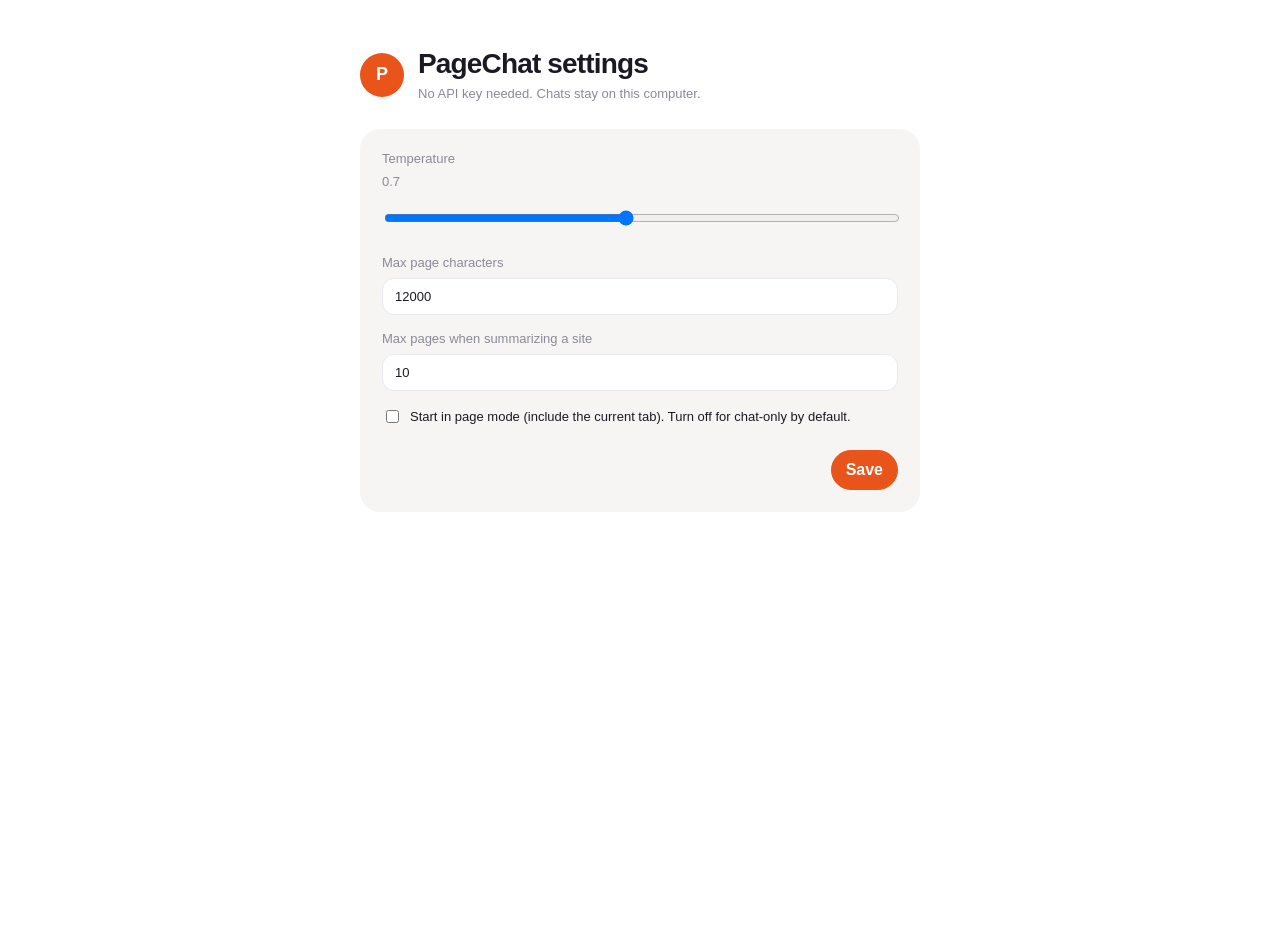
<file: ui/options.html>
<!DOCTYPE html>
<html lang="en">
  <head>
    <meta charset="UTF-8" />
    <meta name="viewport" content="width=device-width, initial-scale=1" />
    <title>PageChat · Settings</title>
    <link rel="stylesheet" href="theme.css" />
    <link rel="stylesheet" href="options.css" />
  </head>
  <body>
    <main class="wrap">
      <header>
          <span class="seal">P</span>
        <div>
          <h1>PageChat settings</h1>
          <p>No API key needed. Chats stay on this computer.</p>
        </div>
      </header>

      <form id="form">
        <label>
          Temperature <span id="tempLabel">0.7</span>
          <input id="temperature" name="temperature" type="range" min="0" max="1.5" step="0.1" />
        </label>

        <label>
          Max page characters
          <input id="maxPageChars" name="maxPageChars" type="number" min="2000" max="32000" step="1000" />
        </label>

        <label>
          Max pages when summarizing a site
          <input id="maxSitePages" name="maxSitePages" type="number" min="3" max="20" step="1" />
        </label>

        <label class="check">
          <input id="includePageByDefault" name="includePageByDefault" type="checkbox" />
          Start in page mode (include the current tab). Turn off for chat-only by default.
        </label>

        <div class="actions">
          <button type="submit" class="primary">Save</button>
        </div>
        <p class="status" id="status" hidden></p>
      </form>
    </main>
    <script src="options.js"></script>
  </body>
</html>
</file>
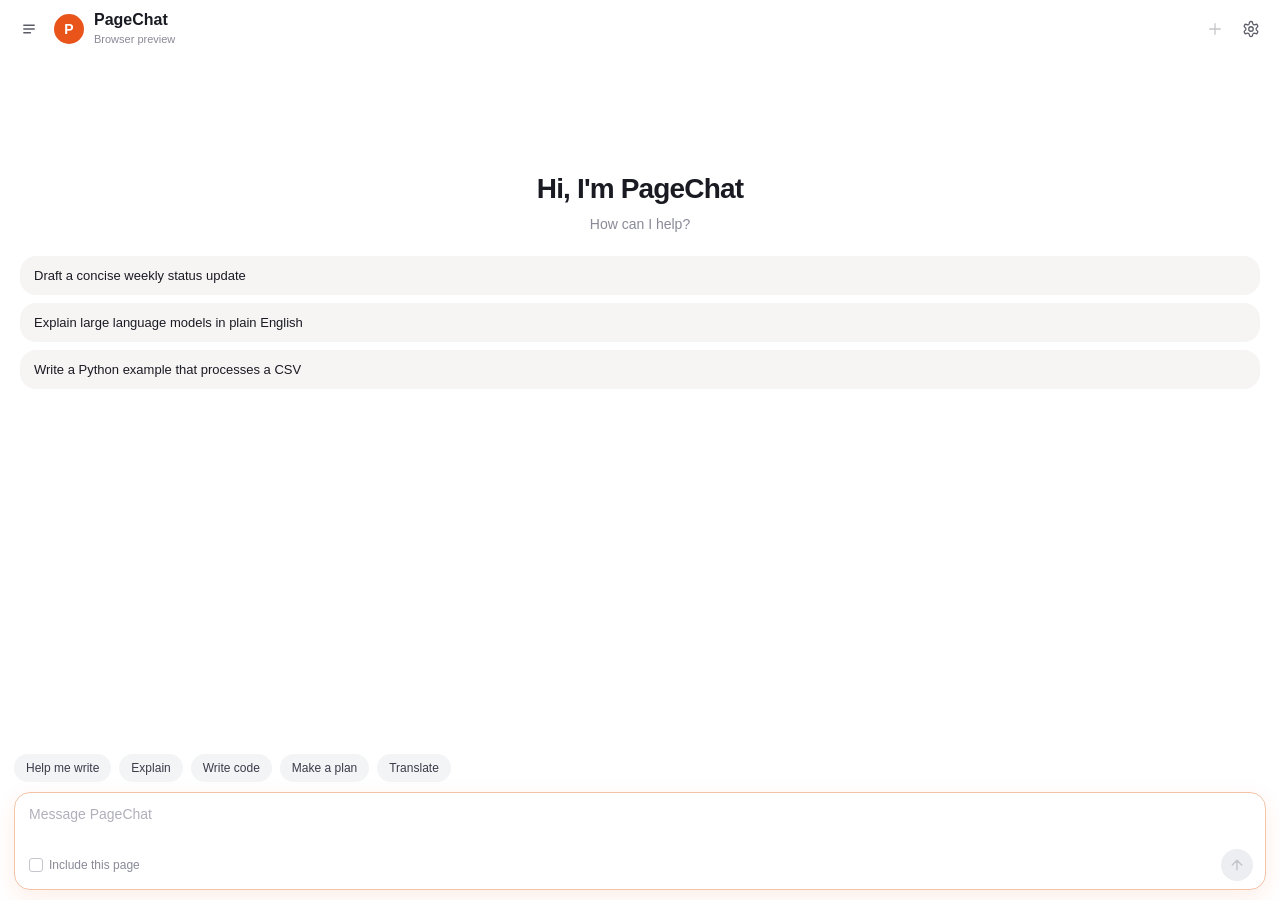
<file: ui/sidepanel.html>
<!DOCTYPE html>
<html lang="en">
  <head>
    <meta charset="UTF-8" />
    <meta name="viewport" content="width=device-width, initial-scale=1" />
    <title>PageChat</title>
    <link rel="stylesheet" href="theme.css" />
    <link rel="stylesheet" href="sidepanel.css" />
  </head>
  <body class="chat-mode">
    <div class="app">
      <header class="top">
        <button class="icon-btn" id="historyBtn" type="button" aria-label="Chats" title="Chats">
          <svg viewBox="0 0 24 24" aria-hidden="true">
            <path d="M5 7h14M5 12h14M5 17h9" />
          </svg>
        </button>
        <div class="brand">
          <span class="seal" aria-hidden="true">P</span>
          <div>
            <strong>PageChat</strong>
            <small id="subtitle">Chat</small>
          </div>
        </div>
        <div class="top-actions">
          <button class="icon-btn" id="newBtn" type="button" aria-label="New chat" title="New chat">
            <svg viewBox="0 0 24 24" aria-hidden="true">
              <path d="M12 5v14M5 12h14" />
            </svg>
          </button>
          <button class="icon-btn" id="settingsBtn" type="button" aria-label="Settings" title="Settings">
            <svg viewBox="0 0 24 24" aria-hidden="true">
              <circle cx="12" cy="12" r="3" />
              <path d="M12.22 2h-.44a2 2 0 0 0-2 2v.18a2 2 0 0 1-1 1.73l-.43.25a2 2 0 0 1-2 0l-.15-.08a2 2 0 0 0-2.73.73l-.22.38a2 2 0 0 0 .73 2.73l.15.1a2 2 0 0 1 1 1.72v.51a2 2 0 0 1-1 1.74l-.15.09a2 2 0 0 0-.73 2.73l.22.38a2 2 0 0 0 2.73.73l.15-.08a2 2 0 0 1 2 0l.43.25a2 2 0 0 1 1 1.73V20a2 2 0 0 0 2 2h.44a2 2 0 0 0 2-2v-.18a2 2 0 0 1 1-1.73l.43-.25a2 2 0 0 1 2 0l.15.08a2 2 0 0 0 2.73-.73l.22-.39a2 2 0 0 0-.73-2.73l-.15-.08a2 2 0 0 1-1-1.74v-.5a2 2 0 0 1 1-1.74l.15-.09a2 2 0 0 0 .73-2.73l-.22-.38a2 2 0 0 0-2.73-.73l-.15.08a2 2 0 0 1-2 0l-.43-.25a2 2 0 0 1-1-1.73V4a2 2 0 0 0-2-2z" />
            </svg>
          </button>
        </div>
      </header>

      <div class="page-chip" id="pageChip" hidden>
        <span class="dot"></span>
        <span id="pageChipText">No page connected</span>
        <button type="button" id="siteBtn">Summarize site</button>
        <button type="button" id="refreshPageBtn">Refresh</button>
      </div>

      <main class="thread" id="thread" aria-live="polite"></main>

      <section class="composer">
        <div class="quick page-only" id="pageQuick">
          <button type="button" data-quick="site">Summarize site</button>
          <button type="button" data-quick="company">Company info</button>
          <button type="button" data-quick="summarize">Summarize page</button>
          <button type="button" data-agent="translate">Translate</button>
        </div>
        <div class="quick chat-only" id="chatQuick">
          <button type="button" data-quick="chat-write">Help me write</button>
          <button type="button" data-quick="chat-explain">Explain</button>
          <button type="button" data-quick="chat-code">Write code</button>
          <button type="button" data-quick="chat-plan">Make a plan</button>
          <button type="button" data-agent="translate">Translate</button>
        </div>
        <div class="quick translate-only" id="translateQuick">
          <button type="button" data-agent="chat">Chat</button>
          <button type="button" data-quick="tr-zh">To Chinese</button>
          <button type="button" data-quick="tr-en">To English</button>
          <button type="button" data-quick="tr-page-zh">This page → 中文</button>
          <button type="button" data-quick="tr-page-en">This page → English</button>
        </div>
          <div class="box">
          <textarea
            id="input"
            rows="1"
            placeholder="Message PageChat"
          ></textarea>
          <div class="attach-list" id="attachList" hidden></div>
          <div class="box-bar">
            <label class="toggle">
              <input type="checkbox" id="includePage" />
              <span>Include this page</span>
            </label>
            <button type="button" class="attach-btn" id="attachBtn" hidden aria-hidden="true" tabindex="-1">
              <svg viewBox="0 0 24 24" aria-hidden="true">
                <path d="M21.4 11.2 12.6 20a5 5 0 0 1-7.1-7.1l9.5-9.5a3.2 3.2 0 0 1 4.5 4.5l-9.5 9.4a1.4 1.4 0 1 1-2-2l8.1-8.1" />
              </svg>
            </button>
            <input id="fileInput" type="file" hidden multiple accept="image/*,.txt,.md,.csv,.json,.xml,.html,.css,.js,.ts,.py,.log,.pdf" />
            <span class="box-grow"></span>
            <button type="button" class="send stop-fab" id="stopBtn" hidden aria-label="Stop">
              <svg viewBox="0 0 24 24" aria-hidden="true">
                <rect x="6" y="6" width="12" height="12" rx="2" />
              </svg>
            </button>
            <button type="button" class="send" id="sendBtn" aria-label="Send">
              <svg viewBox="0 0 24 24" aria-hidden="true">
                <path d="M12 19V5M5 12l7-7 7 7" />
              </svg>
            </button>
          </div>
        </div>
      </section>
    </div>

    <aside class="drawer" id="drawer" hidden>
      <div class="drawer-panel">
        <div class="drawer-head">
          <h2>Chats</h2>
          <button class="icon-btn" id="closeDrawerBtn" type="button" aria-label="Close">
            <svg viewBox="0 0 24 24" aria-hidden="true">
              <path d="M6 6l12 12M18 6 6 18" />
            </svg>
          </button>
        </div>
        <div class="conv-list" id="convList"></div>
        <div class="drawer-foot">
          <button type="button" id="exportBtn">Export chat</button>
          <button type="button" class="danger-text" id="clearBtn">Clear all</button>
        </div>
      </div>
    </aside>

    <div class="toast" id="toast" hidden></div>
    <script src="sidepanel.js"></script>
  </body>
</html>
</file>
<file: ui/theme.css>
:root {
  --ink: #ffffff;
  --ink-2: #ffffff;
  --ink-3: #fff0e8;
  --ink-4: #f7f5f4;
  --paper: #1a1a23;
  --paper-2: #3b3b4a;
  --gold: #e8541a;
  --gold-2: #c44712;
  --moss: #12b76a;
  --danger: #f04438;
  --text: #1a1a23;
  --text-dim: #8a8a98;
  --line: #e8eaf0;
  --shadow: 0 8px 28px rgba(232, 84, 26, 0.08);
  --sans: "Segoe UI", "PingFang SC", "Hiragino Sans GB", "Noto Sans SC",
    "Microsoft YaHei", sans-serif;
  --serif: var(--sans);
  --mono: "Cascadia Code", "Sarasa Mono SC", Consolas, monospace;
}

* {
  box-sizing: border-box;
}

html,
body {
  margin: 0;
  min-height: 100%;
  background: var(--ink);
  color: var(--text);
  font-family: var(--sans);
}

button,
input,
select,
textarea {
  font: inherit;
  color: inherit;
}

button {
  cursor: pointer;
}

:focus-visible {
  outline: 2px solid var(--gold);
  outline-offset: 2px;
}

[hidden] {
  display: none !important;
}
</file>
<file: ui/options.css>
body {
  min-height: 100vh;
  background: #fff;
}

.wrap {
  width: min(560px, calc(100% - 32px));
  margin: 48px auto;
}

header {
  display: flex;
  gap: 14px;
  align-items: center;
  margin-bottom: 28px;
}

.seal {
  width: 44px;
  height: 44px;
  border: 0;
  background: var(--gold);
  color: #fff;
  display: grid;
  place-items: center;
  font-size: 18px;
  font-weight: 700;
  border-radius: 50%;
}

h1 {
  margin: 0;
  font-size: 28px;
  font-weight: 650;
  letter-spacing: -0.03em;
}

header p {
  margin: 6px 0 0;
  color: var(--text-dim);
  font-size: 13px;
}

form {
  display: grid;
  gap: 16px;
  background: var(--ink-4);
  border: 0;
  padding: 22px;
  border-radius: 20px;
}

label {
  display: grid;
  gap: 8px;
  font-size: 13px;
  color: var(--text-dim);
}

input,
select {
  width: 100%;
  background: #fff;
  border: 1px solid var(--line);
  padding: 10px 12px;
  border-radius: 12px;
  color: var(--text);
}

.row {
  display: flex;
  gap: 8px;
}

.row input {
  flex: 1;
}

.row button,
.actions button {
  border: 1px solid var(--line);
  background: #fff;
  padding: 10px 14px;
  color: var(--text);
  border-radius: 999px;
}

.check {
  display: flex;
  align-items: center;
  gap: 8px;
  color: var(--text);
}

.check input {
  width: auto;
  accent-color: var(--gold);
}

.actions {
  display: flex;
  justify-content: flex-end;
  gap: 8px;
  margin-top: 8px;
}

.primary {
  background: var(--gold) !important;
  color: #fff !important;
  border-color: var(--gold) !important;
  font-weight: 600;
}

.status {
  margin: 0;
  font-size: 13px;
}

.status.ok {
  color: var(--moss);
}

.status.err {
  color: var(--danger);
}
</file>
<file: ui/sidepanel.css>
body {
  height: 100vh;
  overflow: hidden;
}

.app {
  display: flex;
  flex-direction: column;
  height: 100vh;
  background: #fff;
}

.top {
  display: flex;
  align-items: center;
  gap: 8px;
  padding: 10px 12px;
}

.brand {
  display: flex;
  align-items: center;
  gap: 10px;
  min-width: 0;
  flex: 1;
}

.brand strong {
  display: block;
  font-size: 16px;
  font-weight: 650;
  letter-spacing: 0;
  line-height: 1.2;
}

.brand small {
  color: var(--text-dim);
  font-size: 11px;
}

.seal {
  width: 30px;
  height: 30px;
  border: 0;
  background: var(--gold);
  color: #fff;
  display: grid;
  place-items: center;
  font-size: 14px;
  font-weight: 700;
  border-radius: 50%;
}

.top-actions {
  display: flex;
  gap: 2px;
}

.icon-btn {
  width: 34px;
  height: 34px;
  border: 0;
  background: transparent;
  color: #5b5b68;
  display: grid;
  place-items: center;
  border-radius: 50%;
}

.icon-btn:hover {
  background: var(--ink-4);
}

.icon-btn:disabled {
  opacity: 0.35;
  cursor: default;
}

.icon-btn:disabled:hover {
  background: transparent;
}

.icon-btn svg {
  width: 18px;
  height: 18px;
  fill: none;
  stroke: currentColor;
  stroke-width: 1.7;
  stroke-linecap: round;
  stroke-linejoin: round;
}

.page-chip {
  margin: 0 14px 4px;
  padding: 6px 12px;
  display: flex;
  align-items: center;
  gap: 8px;
  background: var(--ink-4);
  border: 0;
  border-radius: 999px;
  font-size: 12px;
  color: var(--text-dim);
}

.page-chip.busy .dot {
  animation: pulse 1s ease-in-out infinite;
}

@keyframes pulse {
  50% {
    opacity: 0.25;
    box-shadow: none;
  }
}

.page-chip .dot {
  width: 7px;
  height: 7px;
  border-radius: 50%;
  background: var(--gold);
  box-shadow: 0 0 0 3px rgba(232, 84, 26, 0.16);
}

.page-chip span:nth-child(2) {
  min-width: 0;
  flex: 1;
  overflow: hidden;
  text-overflow: ellipsis;
  white-space: nowrap;
}

.page-chip button {
  border: 0;
  background: transparent;
  color: var(--gold);
  padding: 0;
  font-weight: 600;
}

.thread {
  flex: 1;
  overflow: auto;
  padding: 8px 16px 20px;
}

.empty {
  margin: 36px 4px 0;
  padding: 0;
  border: 0;
  text-align: center;
}

.chat-mode .page-only,
.page-mode .chat-only,
.translate-mode .chat-only,
.translate-mode .page-only,
.chat-mode .translate-only,
.page-mode .translate-only {
  display: none !important;
}

.translate-mode .empty,
.chat-mode .empty {
  margin-top: 12vh;
}

.empty h1 {
  margin: 0 0 8px;
  font-size: 28px;
  font-weight: 650;
  letter-spacing: -0.03em;
}

.empty p {
  margin: 0 auto 20px;
  color: var(--text-dim);
  font-size: 14px;
  line-height: 1.6;
  max-width: 280px;
}

.suggestions {
  display: flex;
  flex-direction: column;
  gap: 8px;
}

.suggestions button {
  text-align: left;
  background: var(--ink-4);
  border: 0;
  color: var(--text);
  padding: 12px 14px;
  border-radius: 16px;
  font-size: 13px;
}

.suggestions button:hover {
  background: var(--ink-3);
}

.msg {
  margin: 20px 0 28px;
  max-width: 100%;
}

.msg.user {
  display: flex;
  justify-content: flex-end;
  margin: 20px 0 20px 22%;
}

.msg.assistant {
  display: flex;
  flex-direction: column;
  align-items: stretch;
}

.msg-head {
  display: flex;
  align-items: center;
  gap: 8px;
  margin-bottom: 8px;
}

.msg-avatar {
  width: 20px;
  height: 20px;
  border-radius: 50%;
  background: var(--gold);
  color: #fff;
  display: grid;
  place-items: center;
  font-size: 11px;
  font-weight: 700;
  flex: none;
}

.msg-name {
  color: #6a6b70;
  font-size: 13px;
  font-weight: 600;
}

.msg .bubble {
  padding: 0;
  line-height: 1.7;
  font-size: 15px;
  font-weight: 400;
  white-space: pre-wrap;
  word-break: break-word;
  color: #1a1a23;
}

.msg.user .bubble {
  background: #fff0e8;
  padding: 10px 16px;
  border-radius: 18px 18px 4px 18px;
  max-width: 100%;
  font-size: 15px;
  line-height: 1.65;
}

.msg.user .attach-preview {
  display: flex;
  flex-wrap: wrap;
  gap: 6px;
  margin-bottom: 8px;
}

.msg.user .attach-preview img {
  max-width: 180px;
  max-height: 120px;
  border-radius: 10px;
  display: block;
}

.msg.user .file-chip {
  font-size: 12px;
  color: #5b5b68;
}

.msg.assistant .bubble.markdown {
  background: transparent;
  border: 0;
  padding: 0;
  white-space: normal;
  overflow-wrap: anywhere;
  min-width: 0;
  font-size: 15px;
  font-weight: 400;
  line-height: 1.7;
  color: #1a1a23;
}

.markdown strong {
  font-weight: 600;
}

.markdown h1,
.markdown h2,
.markdown h3 {
  margin: 22px 0 10px;
  font-weight: 600;
  line-height: 1.4;
  letter-spacing: -0.01em;
  color: #1a1a23;
}

.markdown h1 { font-size: 15px; }
.markdown h2 { font-size: 15px; }
.markdown h3 { font-size: 15px; }

.markdown h4,
.markdown h5,
.markdown h6 {
  margin: 16px 0 8px;
  font-size: 15px;
  font-weight: 600;
}

.markdown p,
.markdown .ds-markdown-paragraph {
  margin: 10px 0;
}

.markdown h4 + ul,
.markdown h4 + ol,
.markdown h5 + ul,
.markdown h5 + ol,
.markdown h6 + ul,
.markdown h6 + ol {
  margin-top: 8px;
}

.markdown a {
  color: var(--gold);
  font-weight: 500;
  text-decoration: none;
}

.markdown a:hover {
  text-decoration: underline dotted;
  text-underline-offset: 3px;
}

.markdown ul,
.markdown ol {
  margin: 10px 0;
  padding-left: 0;
}

.markdown ul {
  padding-left: 1.15em;
  list-style: disc;
}

.markdown ol {
  list-style: none;
  counter-reset: ds-ol;
}

.markdown ol > li {
  position: relative;
  padding-left: 1.65em;
  counter-increment: ds-ol;
}

.markdown ol > li::before {
  content: counter(ds-ol) ".";
  position: absolute;
  left: 0;
  top: 0;
  color: var(--gold);
  font-weight: 600;
  font-variant-numeric: tabular-nums;
}

.markdown ol ol {
  counter-reset: ds-ol-sub;
  margin: 6px 0 0;
}

.markdown ol ol > li {
  counter-increment: ds-ol-sub;
  padding-left: 1.5em;
}

.markdown ol ol > li::before {
  content: counter(ds-ol-sub) ".";
  color: #8a8a98;
  font-weight: 500;
}

.markdown li + li {
  margin-top: 8px;
}

.markdown > ol > li + li {
  margin-top: 14px;
}

.markdown ul li::marker {
  color: #c5c5ce;
}

.markdown li > p,
.markdown li > .ds-markdown-paragraph {
  margin: 0;
}

.markdown li > ul,
.markdown li > ol {
  margin: 6px 0 0;
}

.markdown li > *:first-child {
  margin-top: 0;
}

.markdown hr {
  display: block;
  border: none;
  height: 0.5px;
  margin: 24px 0;
  background: #e4e6eb;
}

.markdown blockquote {
  border-left: 2px solid #c5c5ce;
  margin: 12px 0 0;
  padding-left: 14px;
  color: #3b3b4a;
}

.markdown :not(pre) > code {
  display: inline-flex;
  align-items: center;
  box-sizing: border-box;
  font-family: var(--mono);
  font-size: 0.875em;
  background: #f5f6f8;
  border: 0.5px solid #e4e6eb;
  border-radius: 6px;
  padding: 0 5px;
  color: #1a1a23;
}

.md-code-block {
  margin: 14px 0;
  overflow: hidden;
  border-radius: 10px;
  background: #f7f8fa;
}

.md-code-head {
  display: flex;
  align-items: center;
  justify-content: space-between;
  min-height: 36px;
  padding: 0 14px;
  color: #8a8a98;
  font-size: 12px;
}

.md-code-head button {
  border: 0;
  background: none;
  color: #8a8a98;
  font-size: 12px;
  padding: 0;
  cursor: pointer;
}

.md-code-head button:hover {
  color: var(--gold);
}

.md-code-block pre {
  margin: 0;
  padding: 0 14px 14px;
  overflow: auto;
  background: transparent;
  border-radius: 0;
  white-space: pre-wrap;
  word-break: break-word;
}

.md-code-block code {
  font-family: var(--mono);
  font-size: 13px;
  line-height: 1.65;
  color: #1a1a23;
  background: none;
  padding: 0;
  border: 0;
}

.md-table {
  max-width: 100%;
  overflow-x: auto;
  margin: 14px 0;
}

.md-table table {
  border-collapse: collapse;
  width: 100%;
}

.md-table th,
.md-table td {
  padding: 10px 16px;
  text-align: left;
  font-size: 14px;
  line-height: 1.6;
  border-bottom: 0.5px solid #eceef2;
  min-width: 100px;
  max-width: 320px;
}

.md-table th {
  font-weight: 600;
  border-bottom: 0.5px solid #dfe2e8;
}

.md-table th:first-child,
.md-table td:first-child {
  padding-left: 0;
}

.md-table td:last-child,
.md-table th:last-child {
  padding-right: 0;
}

.md-table table code {
  font-size: 11px;
}

.markdown > *:first-child,
.markdown p:first-child,
.markdown .ds-markdown-paragraph:first-child {
  margin-top: 0 !important;
}

.markdown > *:last-child,
.markdown p:last-child,
.markdown .ds-markdown-paragraph:last-child {
  margin-bottom: 0 !important;
}

.msg-actions {
  display: flex;
  align-items: center;
  gap: 4px;
  margin-top: 10px;
}

.msg-actions button {
  width: 28px;
  height: 28px;
  border: 0;
  background: none;
  color: #6a6b70;
  padding: 0;
  border-radius: 6px;
  display: grid;
  place-items: center;
}

.msg-actions button:hover {
  color: var(--gold);
  background: #f5f6f8;
}

.msg-actions svg {
  width: 16px;
  height: 16px;
  fill: none;
  stroke: currentColor;
  stroke-width: 1.8;
  stroke-linecap: round;
  stroke-linejoin: round;
}

.cursor::after {
  content: "";
  display: inline-block;
  width: 7px;
  height: 1.05em;
  margin-left: 3px;
  background: var(--gold);
  vertical-align: -2px;
  border-radius: 1px;
  animation: blink 1s steps(1) infinite;
}

@keyframes blink {
  50% {
    opacity: 0;
  }
}

.composer {
  padding: 0 14px 10px;
}

.quick {
  display: flex;
  gap: 8px;
  overflow: auto;
  padding-bottom: 10px;
  scrollbar-width: none;
}

.quick::-webkit-scrollbar {
  display: none;
}

.quick button {
  flex: none;
  border: 0;
  background: #f3f4f6;
  color: #3b3b4a;
  font-size: 12px;
  padding: 7px 12px;
  border-radius: 999px;
  white-space: nowrap;
}

.quick button:hover {
  color: var(--gold);
  background: #fff0e8;
}

.quick button.active {
  color: #fff;
  background: var(--gold);
}

.quick button.active:hover {
  color: #fff;
  background: var(--gold);
}

.box {
  background: #fff;
  border: 1px solid #e6e8ee;
  padding: 10px 12px 8px 14px;
  border-radius: 16px;
  box-shadow: 0 8px 24px rgba(16, 24, 40, 0.05);
}

.box:focus-within {
  border-color: #f3c4a8;
  box-shadow: 0 8px 24px rgba(232, 84, 26, 0.1);
}

textarea {
  width: 100%;
  border: 0;
  background: transparent;
  resize: none;
  display: block;
  height: 40px;
  min-height: 40px;
  max-height: 120px;
  padding: 0;
  line-height: 22px;
  font-size: 14px;
  overflow-y: auto;
  color: var(--text);
}

textarea:placeholder-shown {
  height: 40px !important;
  min-height: 40px;
}

textarea::placeholder {
  color: #b0b0bc;
}

textarea:focus {
  outline: none;
}

.box-bar {
  display: flex;
  align-items: center;
  gap: 8px;
  min-height: 32px;
  margin-top: 6px;
}

.toggle {
  display: flex;
  align-items: center;
  gap: 6px;
  margin: 0;
  color: #8a8a98;
  font-size: 12px;
  cursor: pointer;
  user-select: none;
  white-space: nowrap;
}

.attach-btn {
  width: 28px;
  height: 28px;
  border: 0;
  padding: 0;
  margin: 0;
  border-radius: 8px;
  background: transparent;
  color: #8a8a98;
  display: grid;
  place-items: center;
  flex: none;
}

.attach-btn:hover {
  color: var(--gold);
  background: var(--ink-3);
}

.attach-btn svg {
  width: 16px;
  height: 16px;
  fill: none;
  stroke: currentColor;
  stroke-width: 1.8;
  stroke-linecap: round;
  stroke-linejoin: round;
}

.attach-list {
  display: flex;
  flex-wrap: wrap;
  gap: 6px;
  margin-top: 8px;
}

.attach-chip {
  display: flex;
  align-items: center;
  gap: 6px;
  max-width: 100%;
  padding: 4px 6px 4px 4px;
  border: 1px solid var(--line);
  border-radius: 10px;
  background: #f7f7f9;
  font-size: 11px;
  color: #5b5b68;
}

.attach-chip img {
  width: 28px;
  height: 28px;
  object-fit: cover;
  border-radius: 6px;
}

.attach-chip span {
  overflow: hidden;
  text-overflow: ellipsis;
  white-space: nowrap;
  max-width: 140px;
}

.attach-chip button {
  border: 0;
  background: transparent;
  color: #8a8a98;
  padding: 0 2px;
  font-size: 14px;
  line-height: 1;
}

.box-grow {
  flex: 1;
  min-width: 4px;
}

.toggle input {
  appearance: none;
  width: 14px;
  height: 14px;
  margin: 0;
  border: 1.5px solid #c5c5ce;
  border-radius: 3px;
  background: #fff;
  display: grid;
  place-items: center;
  flex: none;
}

.toggle input:checked {
  background: var(--gold);
  border-color: var(--gold);
}

.toggle input:checked::after {
  content: "";
  width: 8px;
  height: 5px;
  border: 1.6px solid #fff;
  border-top: 0;
  border-right: 0;
  transform: rotate(-46deg) translate(0.5px, -0.5px);
}

.send {
  width: 32px;
  height: 32px;
  border: 0;
  padding: 0;
  border-radius: 50%;
  background: var(--gold);
  color: #fff;
  display: grid;
  place-items: center;
  flex: none;
}

.send svg {
  width: 16px;
  height: 16px;
  fill: none;
  stroke: currentColor;
  stroke-width: 2.2;
  stroke-linecap: round;
  stroke-linejoin: round;
}

.send:hover {
  background: var(--gold-2);
}

.send:disabled {
  background: #eceef2;
  color: #c5c5ce;
  cursor: default;
}

.stop-fab {
  background: #4c4c56;
  color: #fff;
}

.stop-fab:hover {
  background: #3b3b44;
}

.stop-fab svg {
  width: 10px;
  height: 10px;
  fill: currentColor;
  stroke: none;
}

.drawer {
  position: fixed;
  inset: 0;
  background: rgba(16, 16, 24, 0.28);
  display: flex;
  z-index: 20;
}

.drawer-panel {
  width: min(320px, 88vw);
  background: #fff;
  height: 100%;
  display: flex;
  flex-direction: column;
}

.drawer-head,
.drawer-foot {
  display: flex;
  align-items: center;
  justify-content: space-between;
  padding: 14px 16px;
}

.drawer-head h2 {
  margin: 0;
  font-size: 17px;
  font-weight: 650;
}

.conv-list {
  flex: 1;
  overflow: auto;
  padding: 0 8px 8px;
}

.conv {
  width: 100%;
  display: grid;
  grid-template-columns: 1fr auto;
  gap: 4px 8px;
  text-align: left;
  background: transparent;
  border: 0;
  padding: 10px 10px;
  border-radius: 12px;
}

.conv:hover,
.conv.active {
  background: var(--ink-4);
}

.conv b {
  font-weight: 500;
  font-size: 13px;
  overflow: hidden;
  text-overflow: ellipsis;
  white-space: nowrap;
}

.conv time {
  color: var(--text-dim);
  font-size: 11px;
  grid-column: 1;
}

.conv .del {
  grid-column: 2;
  grid-row: 1 / span 2;
  align-self: center;
  border: 0;
  background: none;
  color: var(--text-dim);
}

.drawer-foot button {
  border: 0;
  background: none;
  color: var(--gold);
  padding: 0;
  font-size: 12px;
}

.danger-text {
  color: var(--danger) !important;
}

.toast {
  position: fixed;
  left: 50%;
  bottom: 96px;
  transform: translateX(-50%);
  background: #1a1a23;
  color: #fff;
  padding: 8px 14px;
  font-size: 12px;
  z-index: 30;
  max-width: calc(100% - 24px);
  border-radius: 999px;
}

.error-bubble {
  color: var(--danger);
}
</file>
